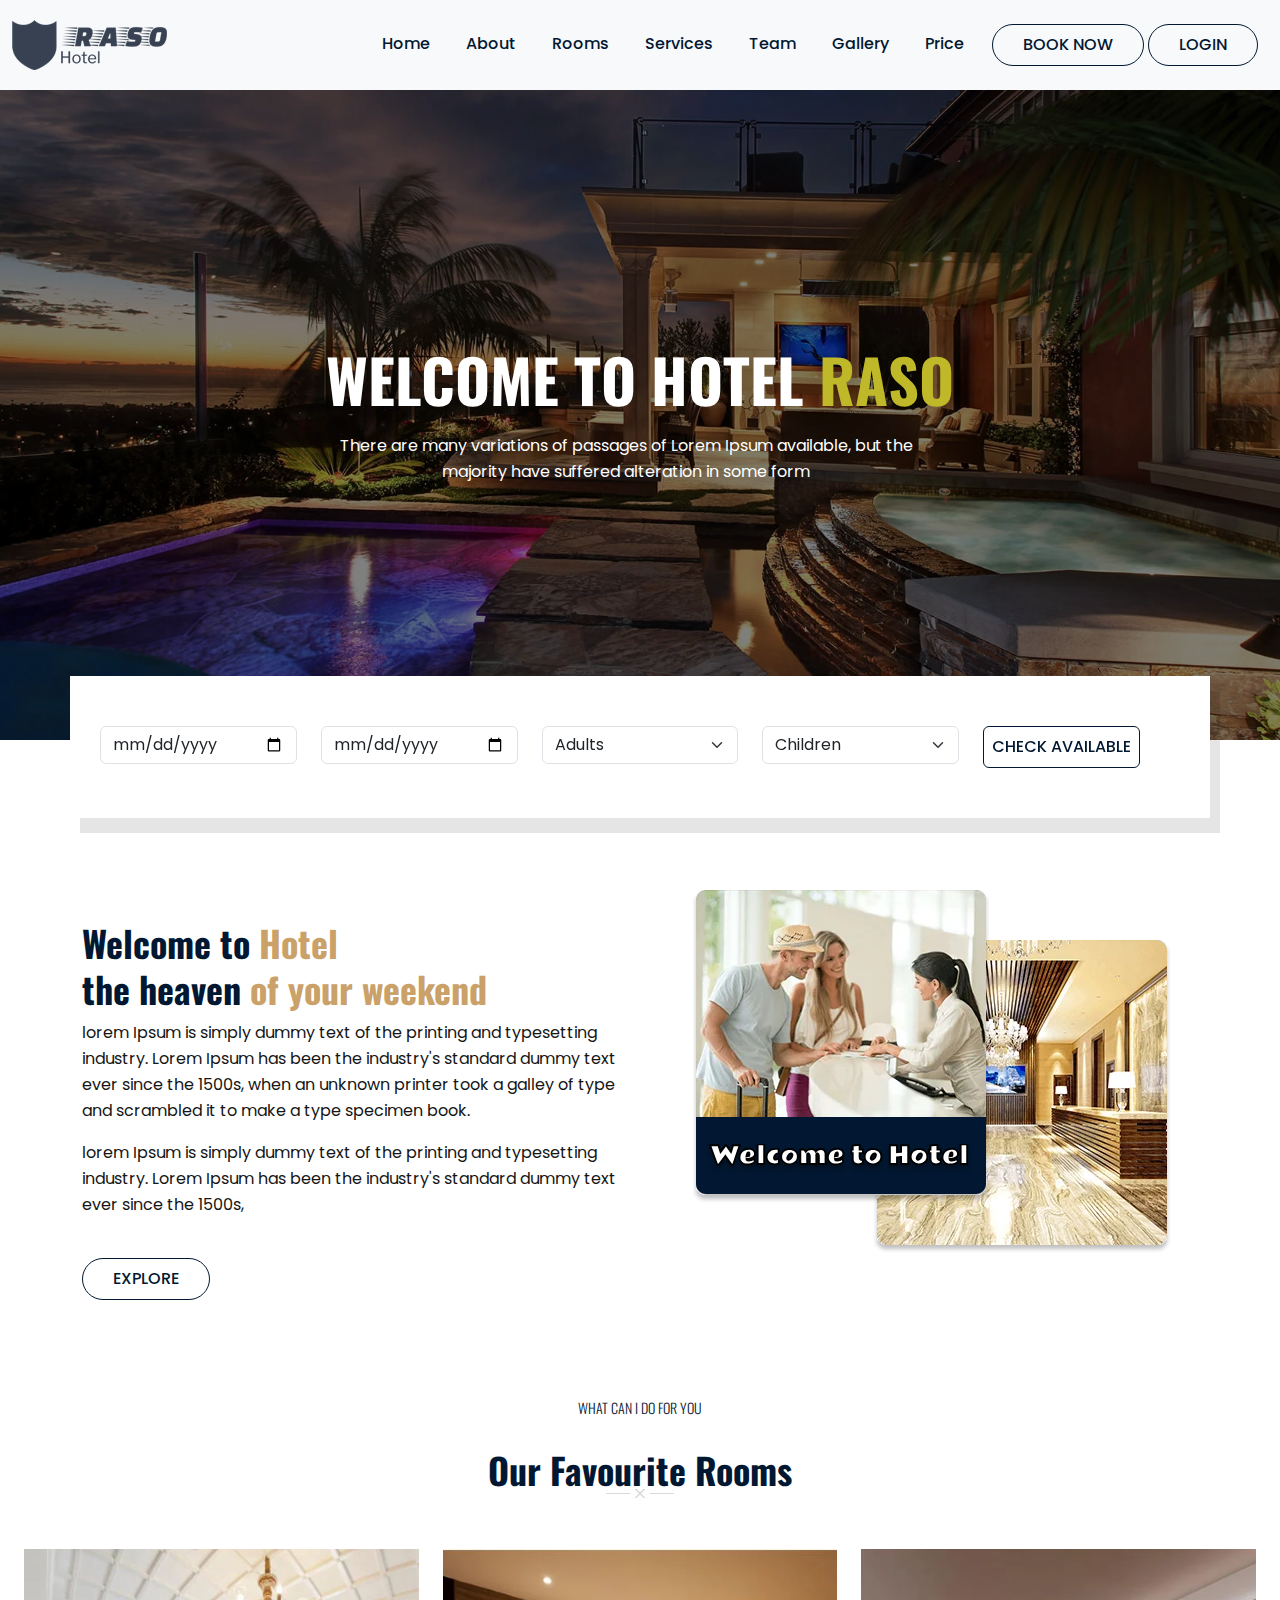
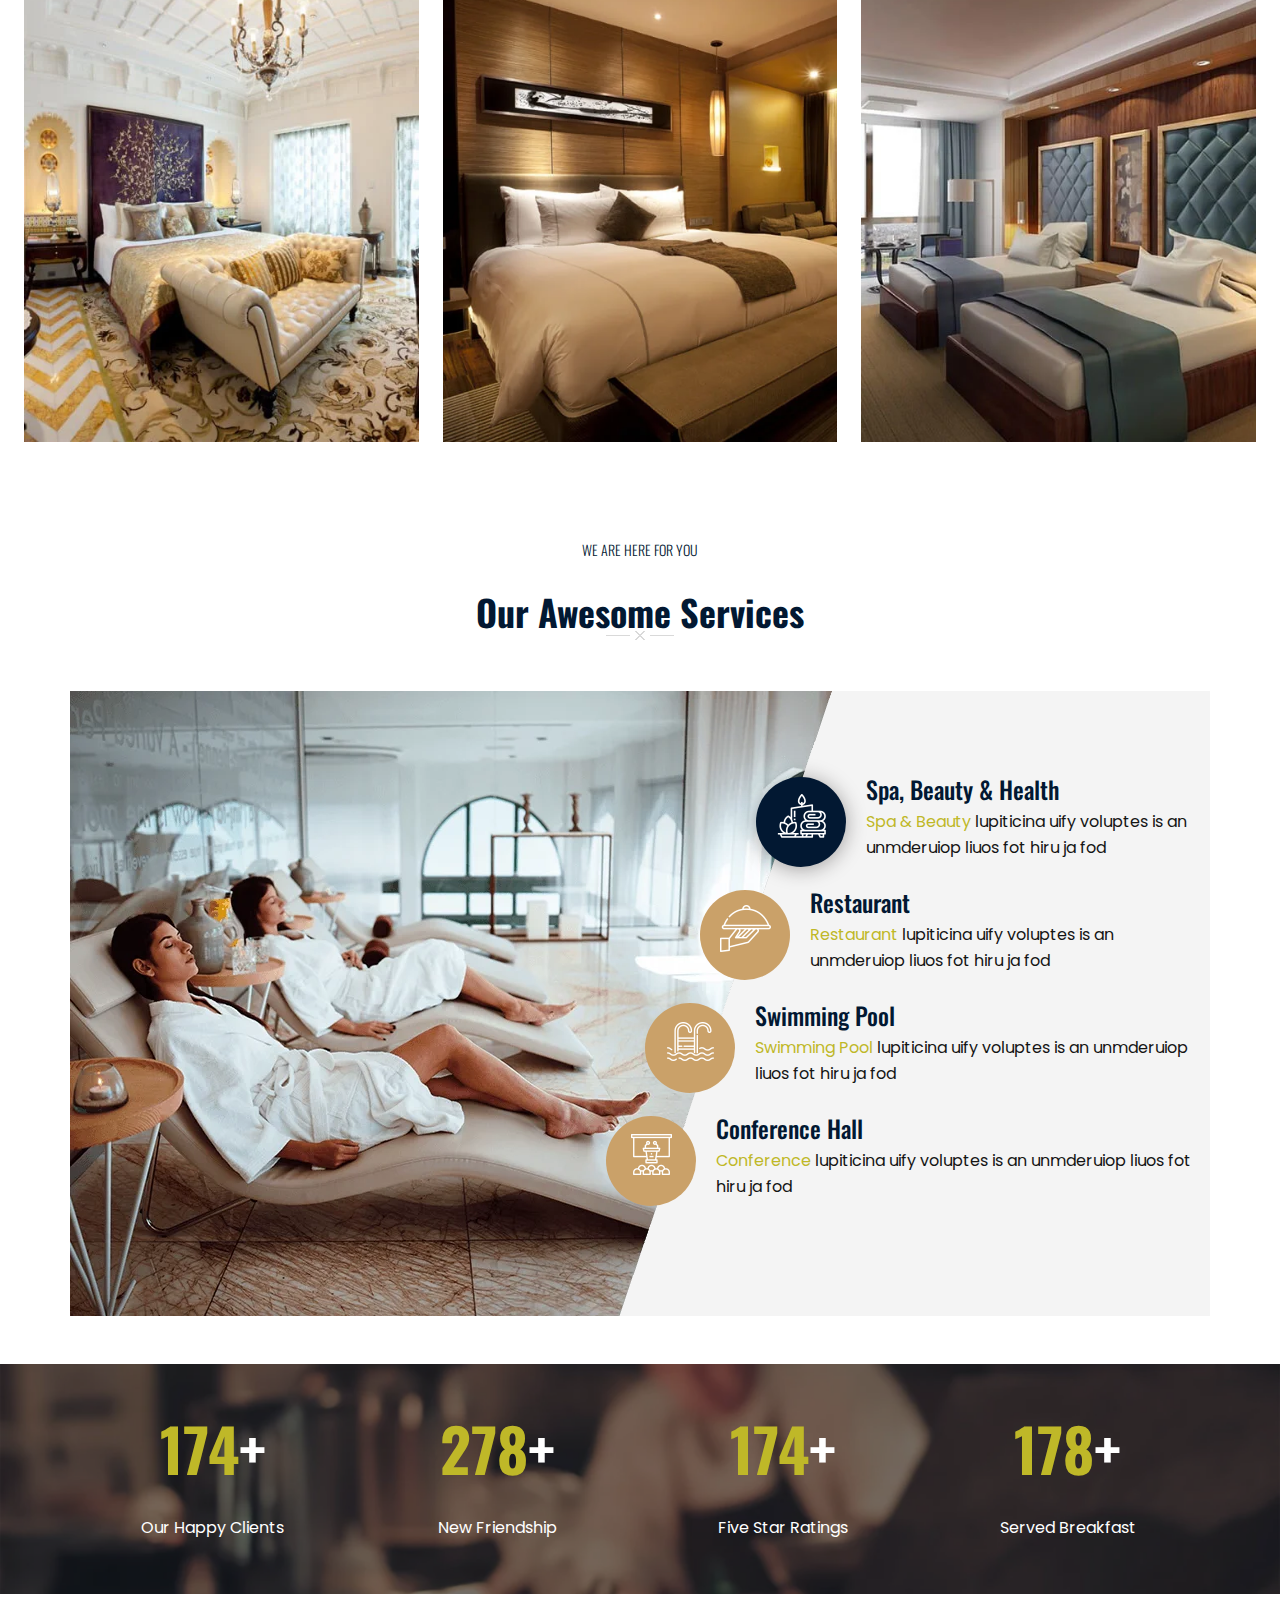
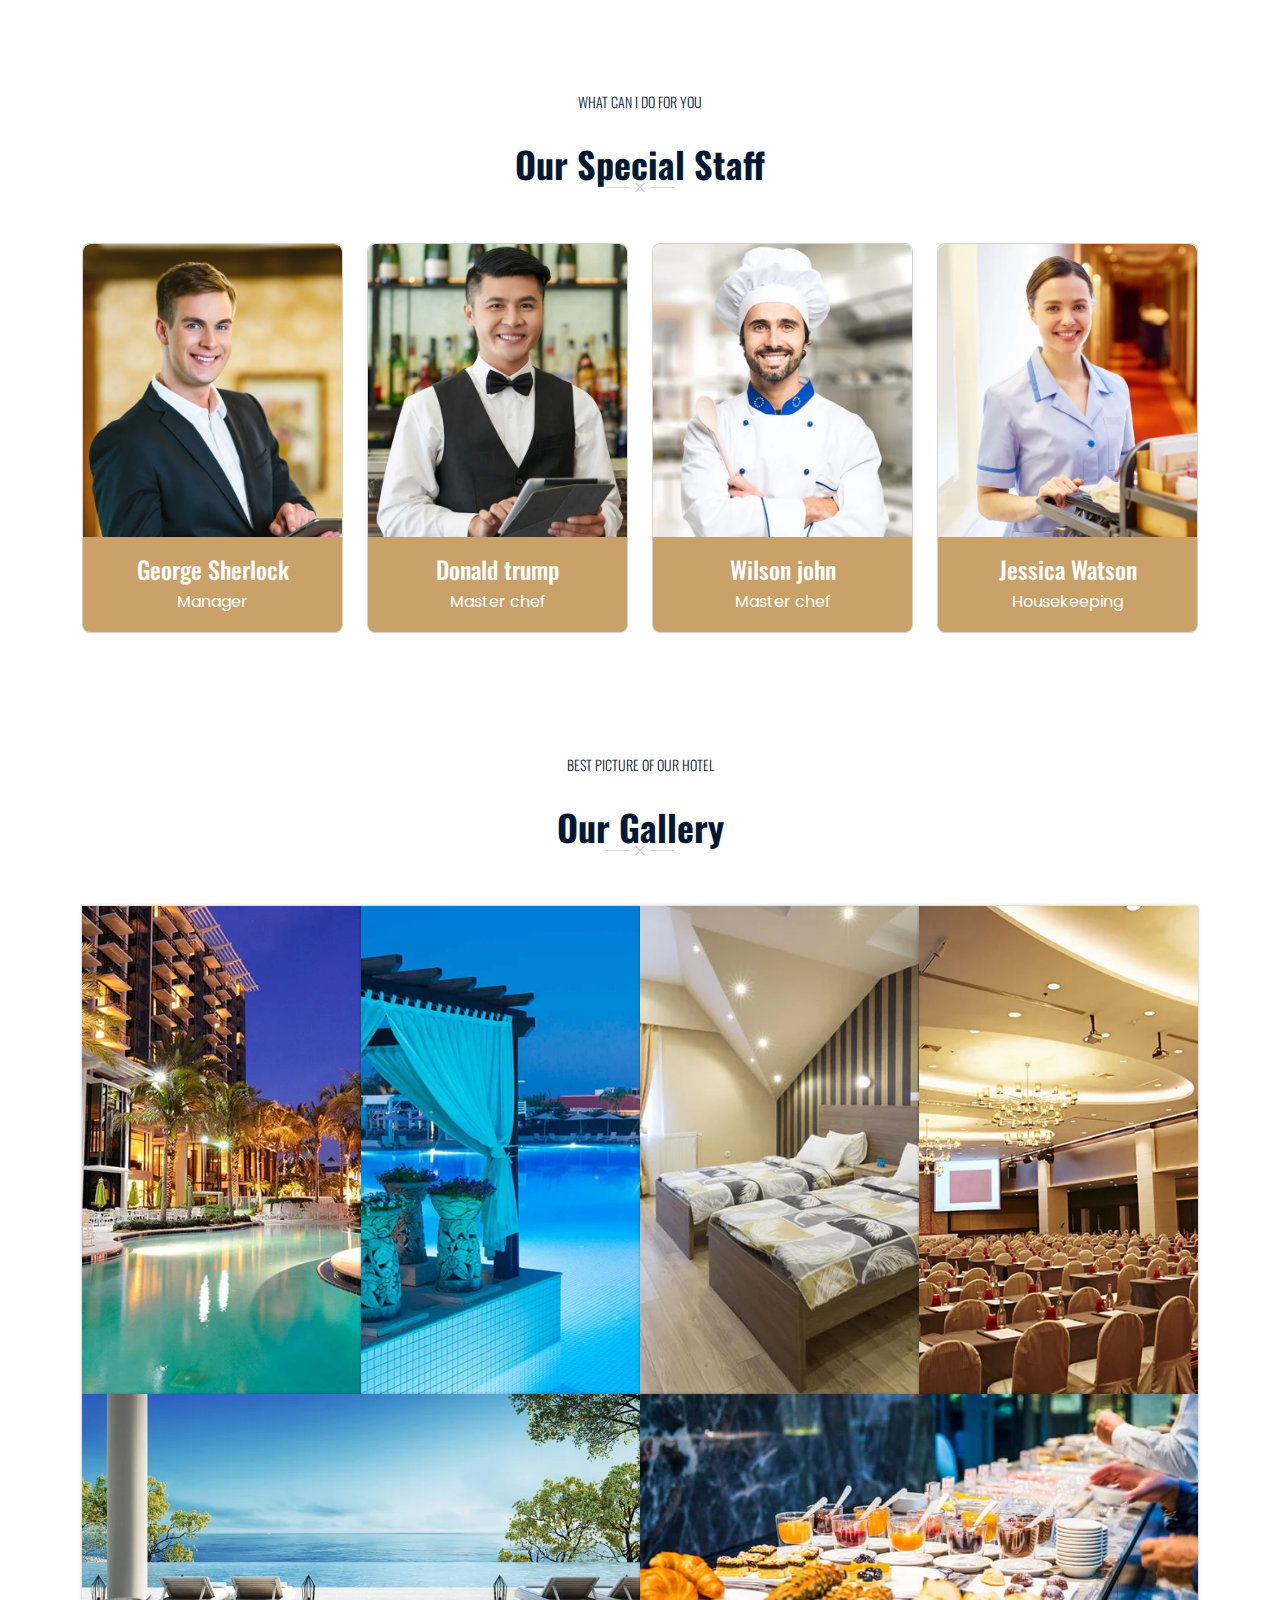
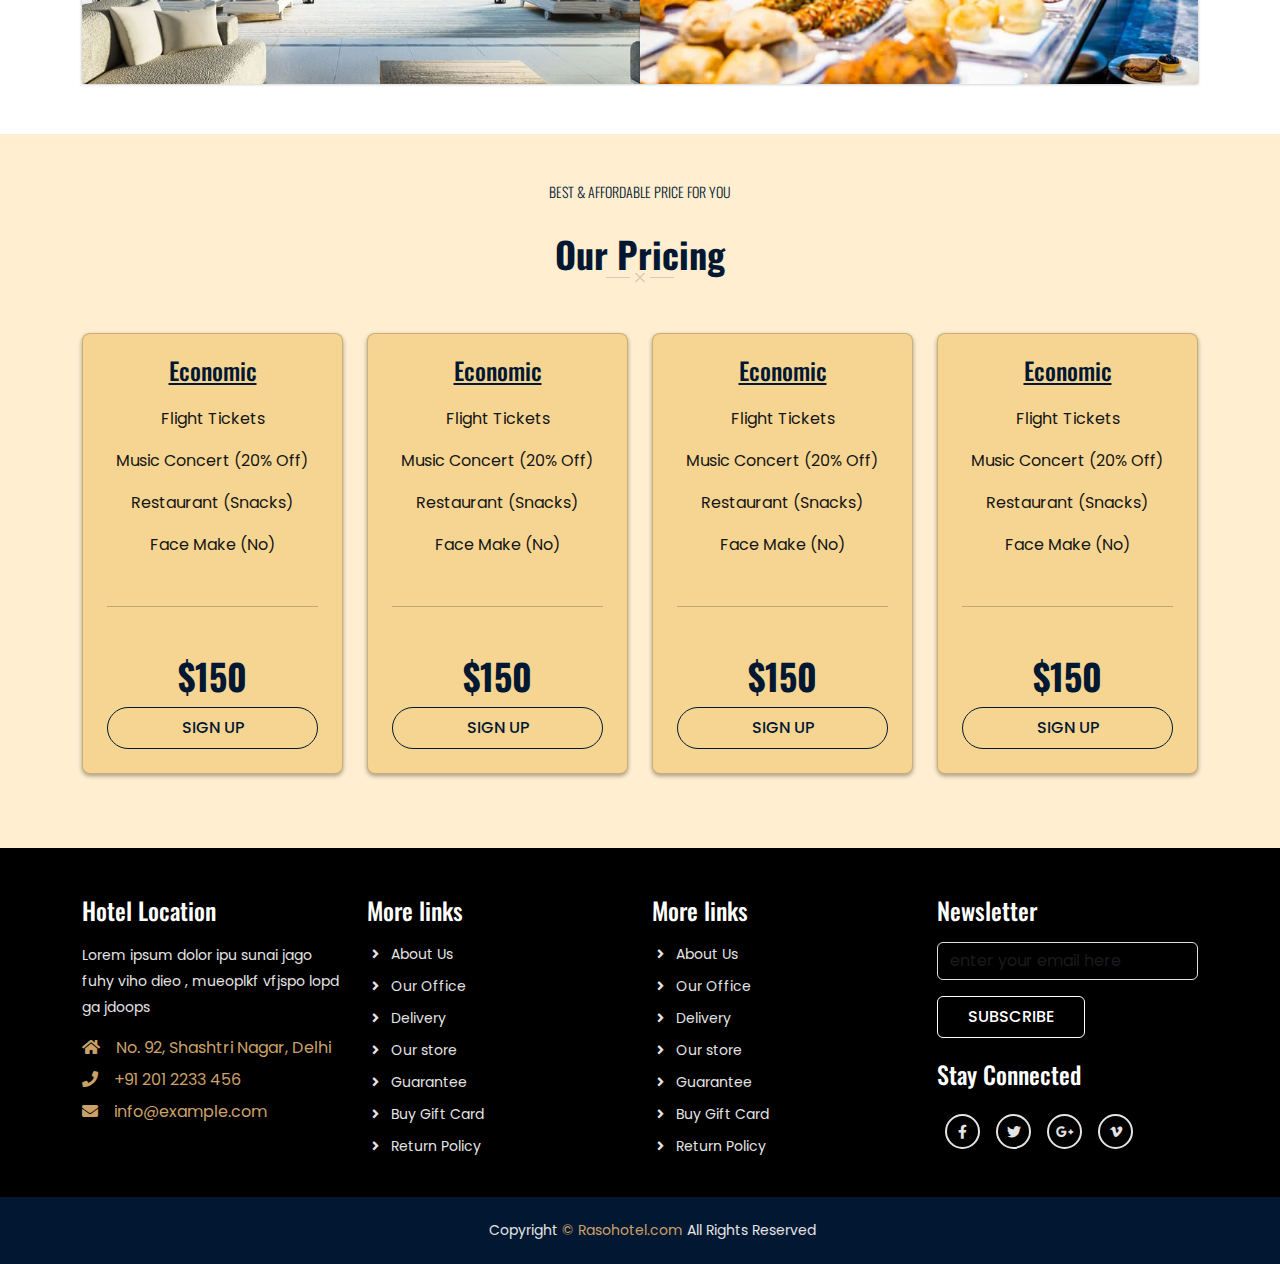
<file: HTML-CSS-Bootstrap-Project/Hotel-website/index.html>
<!DOCTYPE html>
<html lang="en">
<head>
    <meta charset="UTF-8">
    <meta name="viewport" content="width=device-width, initial-scale=1.0">
    <title>Raso Hotel</title>

    <!--FAVICON-->
   
    <link rel="icon" type="image/png" href="images/favicon2.png">
    <!--BootsTrap 5 CDN link-->

    <link rel="stylesheet" href="https://cdnjs.cloudflare.com/ajax/libs/twitter-bootstrap/5.1.0/css/bootstrap.min.css">
    <link rel="stylesheet" href="https://cdnjs.cloudflare.com/ajax/libs/font-awesome/5.15.4/css/all.min.css">
    

    <!--Link swipper CSS-->

    <link rel="stylesheet" href="https://unpkg.com/swiper/swiper-bundle.min.css">


     <!--Custom File's link-->

          <link rel="stylesheet" href="CSS/style.css" >
          <link rel="stylesheet" href="CSS/responsive-style.css">
  
</head>
<body>
      
     <!-- Navbar Section -->
        <header class="header_wrapper ">
            <nav class="navbar navbar-expand-lg bg-body-tertiary">
                <div class="container-fluid">

                    <a class="navbar-brand" href="#">
                      <img src="images/logo1.png" class="img-fluid" alt="logo">
                    </a>
                    <button class="navbar-toggler" type="button" data-bs-toggle="collapse" data-bs-target="#navbarNav" aria-controls="navbarNav" aria-expanded="false" aria-label="Toggle navigation">
                      <!-- <span class="navbar-toggler-icon"></span> -->
                      <i class="fas fa-stream navbar-toggler-icon"></i>
                    </button>

                    <div class="collapse navbar-collapse justify-content-end" id="navbarNav">
                      <ul class="navbar-nav menu-navbar-nav">
                        <li class="nav-item">
                          <a class="nav-link " aria-current="page" href="#home">Home</a>
                        </li>
                        <li class="nav-item">
                          <a class="nav-link" href="#about">About</a>
                        </li>
                        <li class="nav-item">
                          <a class="nav-link" href="#rooms">Rooms</a>
                        </li>
                        <li class="nav-item">
                          <a class="nav-link" href="#services">Services</a>
                        </li>
                        <li class="nav-item">
                          <a class="nav-link" href="#team">Team</a>
                        </li>
                        <li class="nav-item">
                          <a class="nav-link" href="#gallery">Gallery</a>
                        </li>
                        <li class="nav-item">
                          <a class="nav-link" href="#price">Price</a>
                        </li>
                        <li class="nav-item mt-3 mt-lg-0">
                          <a class="main-btn" href="#">Book Now</a>
                          <a href="clones/login.html" class="main-btn">Login</a>
                        </li>
                       
                      </ul>
                    </div>
                </div>
              </nav>
        </header>


    <!-- Navbar Section exit-->

    <!--Banner Section -->
        <section id="home" class="banner_wrapper p-0">
          
          <div class="swiper mySwiper">
            
            <div class="swiper-wrapper">
              
             
              <div class="swiper-slide" style="background-image:url(./images/slider/slider2.webp); ">
                
                  <div class="slide-caption text-center">
                   
                    <div>
                      <h1>Welcome to Hotel <span>RASO</span></h1>
                      <p>There are many variations of passages of Lorem Ipsum available, 
                        but the majority have suffered alteration in some form</p>
                    </div>
                  </div>
              </div>
              <div class="swiper-slide" style="background-image:url(./images/slider/slider1.webp); ">
                <div class="slide-caption text-center">
                  <div>
                    <h1><span>RASO</span> Hotel में आपका स्वागत है</h1>
                    <p>There are many variations of passages of Lorem Ipsum available, 
                      but the majority have suffered alteration in some form</p>
                  </div>
                </div>
            </div>
            <div class="swiper-slide" style="background-image:url(./images/slider/slider3.jpg); ">
              <div class="slide-caption text-center">
                <div>
                  <h1>Welcome to Hotel <span>RASO</span></h1>
                  <p>There are many variations of passages of Lorem Ipsum available, 
                    but the majority have suffered alteration in some form</p>
                </div>
              </div>
          </div>
          <div class="swiper-slide" style="background-image:url(./images/slider/slider4.jpg); ">
            <div class="slide-caption text-center">
              <div>
                <h1>Welcome to Hotel <span>RASO</span></h1>
                <p>There are many variations of passages of Lorem Ipsum available, 
                  but the majority have suffered alteration in some form</p>
              </div>
            </div>
           
        </div>
        <div class="swiper-slide" style="background-image:url(./images/slider/slider5.jpg); ">
          <div class="slide-caption text-center">
            <div>
              <h1>Welcome to Hotel <span>RASO</span></h1>
              <p>There are many variations of passages of Lorem Ipsum available, 
                but the majority have suffered alteration in some form</p>
            </div>
          </div>
         
      </div>
        
              </div>
           
            <div class="swiper-pagination"></div>

          </div>
          <div class="container booking-area">
              <form class="row">
                 <div class="col-lg mb-3 mb-lg-0">
                    <input type="date" class="form-control" placeholder="Date">
                </div>
                <div class="col-lg mb-3 mb-lg-0">
                    <input type="date" class="form-control" placeholder="Date">
                </div>
                <div class="col-lg mb-3 mb-lg-0">
                 <select class="form-select">
                  <option>Adults</option>
                  <option value="1">1</option>
                  <option value="2">2</option>
                  <option value="3">3</option>
                  <option value="4">4</option>
                  <option value="5">5</option>
                  <option value="6">6</option>
                  <option value="7">7</option>
                  <option value="8">8</option>
                 </select>
                </div>
                <div class="col-lg mb-3 mb-lg-0">
                  <select class="form-select">
                   <option>Children</option>
                   <option value="1">1</option>
                   <option value="2">2</option>
                   <option value="3">3</option>
                   <option value="4">4</option>
                   <option value="5">5</option>
                   <option value="6">6</option>
                   <option value="7">7</option>
                   <option value="8">8</option>
                  
                  </select>
                 </div>
                 <div class="col-lg mb-3 mb-lg-0">
                      <button type="submit" class="main-btn rounded-2 px-lg-2">Check Available</button>
                 </div>
              </form>
              
          </div>
        </section>
    <!-- Banner Section exit -->

    <!-- About Section -->
        <section id="about" class="about_wrapper">
          <div class="container">
            <div class="row flex-lg-row flex-column-reverse">
              <div class="col-lg-6 text-center text-lg-start">
                <h3>Welcome to <span>Hotel</span><br class="d-none d-lg-block">
                        the heaven <span> of your weekend </span> </h3>
                    <p>lorem Ipsum is simply dummy text of the printing and typesetting industry. 
                      Lorem Ipsum has been the industry's standard dummy text ever since the 1500s,
                       when an unknown printer took a galley of type and scrambled it to make a type
                        specimen book.  </p>
                    <p>lorem Ipsum is simply dummy text of the printing and typesetting industry. 
                      Lorem Ipsum has been the industry's standard dummy text ever since the 1500s,</p>
                    <a href="#" class="main-btn mt-4">Explore</a>
              </div>
              <div class="col-lg-6 mb-4 mb-lg-0 ps-lg-4 text-center">
                <img src="images/about-img.svg" class="img-fluid" alt="about">
              </div>
            </div>
          </div>
        </section>
   <!-- About Section exit-->

    <!-- Rooms section-->
          <section id="rooms" class="rooms_wrapper">
            <div class="container-fluid">
              <div class="row">
                <div class="col-sm-12 section-title text-center mb-5">
                    <h6>What can I do for you</h6>
                    <h3>Our Favourite Rooms</h3>
                </div>
              </div>
              <div class="row m-0">
                    <div class="col-md-4 mb-4 mb-lg-0">
                      <div class="room-items">
                        <img src="./images/room/room3.webp" class="img-fluid">
                        <div class="room-item-wrap">
                          <div class="room-content">
                            <h5 class="text-white mb-lg-5 text-decoration-underline">Royal suit</h5>
                            <p class="text-white">Discover five of our dresses from our new collection
                                that are designed to be worn and loved immediately</p>
                            <p class="text-white fw-bold mt-lg-4">$220 / per night</p>
                            <a class="main-btn border-white text-white mt-lg-5" href="#">Book now</a>
                          </div>
                        </div>
                      </div>
                    </div> 
                    <div class="col-md-4 mb-4 mb-lg-0">
                      <div class="room-items">
                        <img src="./images/room/room2.webp" class="img-fluid">
                        <div class="room-item-wrap">
                          <div class="room-content">
                            <h5 class="text-white mb-lg-5 text-decoration-underline">Royal suit</h5>
                            <p class="text-white">Discover five of our dresses from our new collection
                                that are designed to be worn and loved immediately</p>
                            <p class="text-white fw-bold mt-lg-4">$220 / per night</p>
                            <a class="main-btn border-white text-white mt-lg-5" href="#">Book now</a>
                          </div>
                        </div>
                      </div>
                    </div> 
                    <div class="col-md-4 mb-4 mb-lg-0">
                      <div class="room-items">
                        <img src="./images/room/room1.webp" class="img-fluid">
                        <div class="room-item-wrap">
                          <div class="room-content">
                            <h5 class="text-white mb-lg-5 text-decoration-underline">Royal suit</h5>
                            <p class="text-white">Discover five of our dresses from our new collection
                                that are designed to be worn and loved immediately</p>
                            <p class="text-white fw-bold mt-lg-4">$220 / per night</p>
                            <a class="main-btn border-white text-white mt-lg-5" href="#">Book now</a>
                          </div>
                        </div>
                      </div>
                    </div> 
                   
              </div>
            </div>
          </section>
    <!-- Rooms section exit -->

    <!-- Service section-->
          <section id="services" class="services_wrapper">
            <div class="container">
              <div class="row">
                 <div class="col-sm-12 section-title text-center mb-5">
                  <h6> We Are Here For You</h6>
                  <h3>Our Awesome Services</h3>
                 </div> 
              </div>
              <div class="row align-items-center service-item-wrap">
                <div class="col-lg-7 p-lg-0">
                  <div class="tab-content" id="myTabContent">
                    <div class="tab-pane fade show active" id="spa" role="">
                        <img src="./images/services/service1.webp">
                    </div>
                    <div class="tab-pane fade" id="restaurant" role="tabpanel">
                      <img src="./images/services/service2.webp">
                    </div>
                    <div class="tab-pane fade" id="swimming" role="tabpanel">
                      <img src="./images/services/service3.webp">
                    </div>
                    <div class="tab-pane fade" id="conference" role="tabpanel">
                      <img src="./images/services/service6.webp">
                    </div>
                  </div>
                </div>
                <div class="col-lg-5 position-relative">
                    <div class="service-menu-area">
                      <ul class="nav">
                        <li>
                          <a data-bs-toggle="tab" href="#spa" class="active">
                            <span class="service-icon">
                              <img src="./images/services/service-icon1.webp" alt="">
                            </span>
                            <h5>Spa, Beauty & Health</h5>
                            <p><span>Spa & Beauty</span> lupiticina uify voluptes is an unmderuiop
                                    liuos fot hiru ja fod</p>
                          </a>
                        </li>
                        <li>
                          <a data-bs-toggle="tab" href="#restaurant">
                            <span class="service-icon">
                              <img src="./images/services/service-icon2.webp" alt="">
                            </span>
                            <h5>Restaurant</h5>
                            <p><span>Restaurant</span> lupiticina uify voluptes is an unmderuiop
                                    liuos fot hiru ja fod</p>
                          </a>
                        </li>
                        <li>
                          <a data-bs-toggle="tab" href="#swimming">
                            <span class="service-icon">
                              <img src="./images/services/service-icon3.webp" alt="">
                            </span>
                            <h5>Swimming Pool</h5>
                            <p><span>Swimming Pool</span> lupiticina uify voluptes is an unmderuiop
                                    liuos fot hiru ja fod</p>
                          </a>
                        </li>
                        <li>
                          <a data-bs-toggle="tab" href="#conference">
                            <span class="service-icon">
                              <img src="./images/services/service-icon4.webp" alt="">
                            </span>
                            <h5>Conference Hall</h5>
                            <p><span>Conference </span> lupiticina uify voluptes is an unmderuiop
                                    liuos fot hiru ja fod</p>
                          </a>
                        </li>
                      </ul>
                    </div>
                </div>
              </div>
            </div>
            
        <div class="counter mt-5">
          <div class="container">
            <div class="row text-center">
             <div class="col-md-3 mb-lg-0 mb-md-0 mb-5">
                <h1>
                  <span id="count1"></span>+
                </h1>
                <p>Our Happy Clients</p>
              </div>
              <div class="col-md-3 mb-lg-0 mb-md-0 mb-5">
                <h1>
                  <span id="count2"></span>+
                </h1>
                <p>New Friendship</p>
              </div>
              <div class="col-md-3 mb-lg-0 mb-md-0 mb-5">
                <h1>
                  <span id="count3"></span>+
                </h1>
                <p>Five Star Ratings</p>
              </div>
              <div class="col-md-3 mb-lg-0 mb-md-0 mb-5">
                <h1>
                  <span id="count4"></span>+
                </h1>
                <p>Served Breakfast</p>
              </div>
            </div>
          </div>
        </div>
      </section>
     <!-- Service section exit -->
   

    <!-- Team section -->
          <section id="team" class="team_wrapper">
            <div class="container">
              <div class="row">
                <div class="col-sm-12 section-title text-center mb-5">
                  <h6>What Can I Do For You</h6>
                  <h3>Our Special Staff</h3>
                </div>
              </div>
              <div class="row">
                <div class="col-lg-3 col-md-6 mb-4">
                  <div class="card p-0 rounded-3">
                    <img src="images/team/team1.webp" class="img-fluid rounded-3">
                    <div class="team-info">
                      <h5>George Sherlock</h5>
                      <p>Manager</p>
                      <ul class="social-network">
                            <li><a href="#"><i class="fab fa-facebook"></i></a> </li>
                            <li><a href="#"><i class="fab fa-twitter"></i></a> </li>
                            <li><a href="#"><i class="fab fa-google-plus-g"></i></a> </li>
                            <li><a href="#"><i class="fab fa-vimeo-v"></i></a> </li>
                      </ul>
                    </div>
                  </div>
                </div>
                <div class="col-lg-3 col-md-6 mb-4">
                  <div class="card p-0 rounded-3">
                    <img src="images/team/team2.webp" class="img-fluid rounded-3">
                    <div class="team-info">
                      <h5>Donald trump</h5>
                      <p>Master chef</p>
                      <ul class="social-network">
                            <li><a href="#"><i class="fab fa-facebook"></i></a> </li>
                            <li><a href="#"><i class="fab fa-twitter"></i></a> </li>
                            <li><a href="#"><i class="fab fa-google-plus-g"></i></a> </li>
                            <li><a href="#"><i class="fab fa-vimeo-v"></i></a> </li>
                      </ul>
                    </div>
                  </div>
                </div>
                <div class="col-lg-3 col-md-6 mb-4">
                  <div class="card p-0 rounded-3">
                    <img src="images/team/team3.webp" class="img-fluid rounded-3">
                    <div class="team-info">
                      <h5>Wilson john</h5>
                      <p>Master chef</p>
                      <ul class="social-network">
                            <li><a href="#"><i class="fab fa-facebook"></i></a> </li>
                            <li><a href="#"><i class="fab fa-twitter"></i></a> </li>
                            <li><a href="#"><i class="fab fa-google-plus-g"></i></a> </li>
                            <li><a href="#"><i class="fab fa-vimeo-v"></i></a> </li>
                      </ul>
                    </div>
                  </div>
                </div>
                <div class="col-lg-3 col-md-6 mb-4">
                  <div class="card p-0 rounded-3">
                    <img src="images/team/team4.webp" class="img-fluid rounded-3">
                    <div class="team-info">
                      <h5>Jessica Watson</h5>
                      <p>Housekeeping</p>
                      <ul class="social-network">
                            <li><a href="#"><i class="fab fa-facebook"></i></a> </li>
                            <li><a href="#"><i class="fab fa-twitter"></i></a> </li>
                            <li><a href="#"><i class="fab fa-google-plus-g"></i></a> </li>
                            <li><a href="#"><i class="fab fa-vimeo-v"></i></a> </li>
                      </ul>
                    </div>
                  </div>
                </div>
              </div>
            </div>
          </section>
    <!-- Team section exit -->

    <!-- Gallery section-->
          <section id="gallery" class=".gallery_wrapper">
            <div class="container">
              <div class="row">
                <div class="col-sm-12 section-title text-center mb-5">
                  <h6>Best Picture Of Our Hotel</h6>
                  <h3>Our Gallery</h3>
                </div>
              </div>
              <div class="row g-0">
                <div class="col-lg-3 col-md-6 gallery-item">  
                  <img src="./images/gallery/1.webp" class="img-fluid w-100">
                  <div class="gallery-item-content"></div>
                </div>
                <div class="col-lg-3 col-md-6 gallery-item">  
                  <img src="./images/gallery/2.webp" class="img-fluid w-100">
                  <div class="gallery-item-content"></div>
                </div>
                <div class="col-lg-3 col-md-6 gallery-item">  
                  <img src="./images/gallery/3.webp" class="img-fluid w-100">
                  <div class="gallery-item-content"></div>
                </div>
                <div class="col-lg-3 col-md-6 gallery-item">  
                  <img src="./images/gallery/4.webp" class="img-fluid w-100">
                  <div class="gallery-item-content"></div>
                </div>
                <div class="col-md-6 gallery-item">  
                  <img src="./images/gallery/5.webp" class="img-fluid w-100">
                  <div class="gallery-item-content"></div>
                </div>
                <div class="col-md-6 gallery-item">  
                  <img src="./images/gallery/6.webp" class="img-fluid w-100">
                  <div class="gallery-item-content"></div>
                </div>
              </div>
            </div>
          </section>
    <!-- Gallery section exit -->

    <!-- Pricing section -->
    <section id="price" class="price_wrapper">
      <div class="container">
        <div class="row">
          <div class="col-sm-12 section-title text-center mb-5">
            <h6>Best & Affordable price for you</h6>
            <h3>Our Pricing</h3>
          </div>
        </div>
        <div class="row">
              <div class="col-lg-3 col-md-6 mb-4">
                  <div class="card p-4 text-center rounded-3">
                    <h5 class="text-decoration-underline mb-4">Economic</h5>
                    <ul class="list-unstyled">
                      <li>
                        <p>Flight Tickets</p>
                      </li>
                      <li>
                        <p>Music Concert (20% Off) </p>
                      </li>
                      <li>
                        <p>Restaurant (Snacks) </p>
                      </li>
                      <li>
                        <p>Face Make (No)</p>
                      </li>
                    </ul>
                    <hr />
                    <h3>$150 <sub class="fs-6 fw-normal"></sub> </h3>
                    <a href="#" class="main-btn">Sign Up </a>
                  </div>
              </div>
              <div class="col-lg-3 col-md-6 mb-4">
                <div class="card p-4 text-center rounded-3">
                  <h5 class="text-decoration-underline mb-4">Economic</h5>
                  <ul class="list-unstyled">
                    <li>
                      <p>Flight Tickets</p>
                    </li>
                    <li>
                      <p>Music Concert (20% Off) </p>
                    </li>
                    <li>
                      <p>Restaurant (Snacks) </p>
                    </li>
                    <li>
                      <p>Face Make (No)</p>
                    </li>
                  </ul>
                  <hr />
                  <h3>$150 <sub class="fs-6 fw-normal"></sub> </h3>
                  <a href="#" class="main-btn">Sign Up </a>
                </div>
            </div>
            <div class="col-lg-3 col-md-6 mb-4">
              <div class="card p-4 text-center rounded-3">
                <h5 class="text-decoration-underline mb-4">Economic</h5>
                <ul class="list-unstyled">
                  <li>
                    <p>Flight Tickets</p>
                  </li>
                  <li>
                    <p>Music Concert (20% Off) </p>
                  </li>
                  <li>
                    <p>Restaurant (Snacks) </p>
                  </li>
                  <li>
                    <p>Face Make (No)</p>
                  </li>
                </ul>
                <hr />
                <h3>$150 <sub class="fs-6 fw-normal"></sub> </h3>
                <a href="#" class="main-btn">Sign Up </a>
              </div>
          </div>
          <div class="col-lg-3 col-md-6 mb-4">
            <div class="card p-4 text-center rounded-3">
              <h5 class="text-decoration-underline mb-4">Economic</h5>
              <ul class="list-unstyled">
                <li>
                  <p>Flight Tickets</p>
                </li>
                <li>
                  <p>Music Concert (20% Off) </p>
                </li>
                <li>
                  <p>Restaurant (Snacks) </p>
                </li>
                <li>
                  <p>Face Make (No)</p>
                </li>
              </ul>
              <hr />
              <h3>$150 <sub class="fs-6 fw-normal"></sub> </h3>
              <a href="#" class="main-btn">Sign Up </a>
            </div>
        </div>
        </div>
      </div>
    </section>

    <!-- Pricing section exit -->

    <!-- Footer section -->
        <section id="contact" class="footer_wrapper mt-3 mt-md-0 pb-0">
          <div class="container pb-3">
              <div class="row">
                <div class="col-lg-3 col-md-6">
                  <h5>Hotel Location </h5>
                  <p class="ps-0">Lorem ipsum dolor ipu sunai jago fuhy viho dieo , mueoplkf vfjspo
                      lopd ga jdoops 
                  </p>
                  <div class="contact-info">
                    <ul class="list-unstyled">
                      <li><a href="#"><i class="fa fa-home me-3"></i>No. 92, Shashtri Nagar, Delhi  </a></li>
                      <li><a href="#"><i class="fa fa-phone me-3"></i>+91 201 2233 456  </a></li>
                      <li><a href="#"><i class="fa fa-envelope me-3"></i>info@example.com</a></li>
                    </ul>
                  </div>
                </div>
                <div class="col-lg-3 col-md-6">
                  <h5>More links </h5>
                  <ul class="link-widget p-0">
                    <li><a href="#">About Us</a></li>
                    <li><a href="#">Our Office</a></li>
                    <li><a href="#">Delivery</a></li>
                    <li><a href="#">Our store</a></li>
                    <li><a href="#">Guarantee</a></li>
                    <li><a href="#">Buy Gift Card</a></li>
                    <li><a href="#">Return Policy</a></li>
                   
                  </ul>
                </div>
                <div class="col-lg-3 col-md-6">
                  <h5>More links </h5>
                  <ul class="link-widget p-0">
                    <li><a href="#">About Us</a></li>
                    <li><a href="#">Our Office</a></li>
                    <li><a href="#">Delivery</a></li>
                    <li><a href="#">Our store</a></li>
                    <li><a href="#">Guarantee</a></li>
                    <li><a href="#">Buy Gift Card</a></li>
                    <li><a href="#">Return Policy</a></li>
                  </ul>
                </div>
                <div class="col-lg-3 col-md-6">
                  <h5>Newsletter</h5>
                  <div class="form-group mb-4">
                      <input type="email" class="form-control bg-transparent" placeholder="enter your email here" />
                 <a href="./Clones/login.html"><button type="submit" class="main-btn rounded-2 mt-3 border-white text-white">Subscribe</button></a>
                  </div>
                  <h5>Stay Connected</h5>
                  <ul class="social-network d-flex align-items-center p-0">
                    <li><a href="#"><i class="fab fa-facebook-f"></i></a></li>
                    <li><a href="#"><i class="fab fa-twitter"></i></a></li>
                    <li><a href="#"><i class="fab fa-google-plus-g"></i></a></li>
                    <li><a href="#"><i class="fab fa-vimeo-v"></i></a></li>
                  </ul>
                </div>
              </div>
          </div>
          <div class="container-fluid copyright-section">
            <p>Copyright <a href="#"> © Rasohotel.com </a>All Rights Reserved </p>
          </div>
        </section>
    <!-- Footer section exit -->

    <!-- Bootstrap 5 JS CDN links -->
       
        <script src="https://cdnjs.cloudflare.com/ajax/libs/popper.js/2.9.2/umd/popper.min.js"></script>
        <script src="https://cdnjs.cloudflare.com/ajax/libs/twitter-bootstrap/5.1.0/js/bootstrap.min.js"></script>
    
    <!-- Swiper JS -->
        <script src="https://unpkg.com/swiper/swiper-bundle.min.js"></script>
    <!-- Custom Js link -->

    <script src="Js/main.js"></script>




    
</body>
</html>
</file>
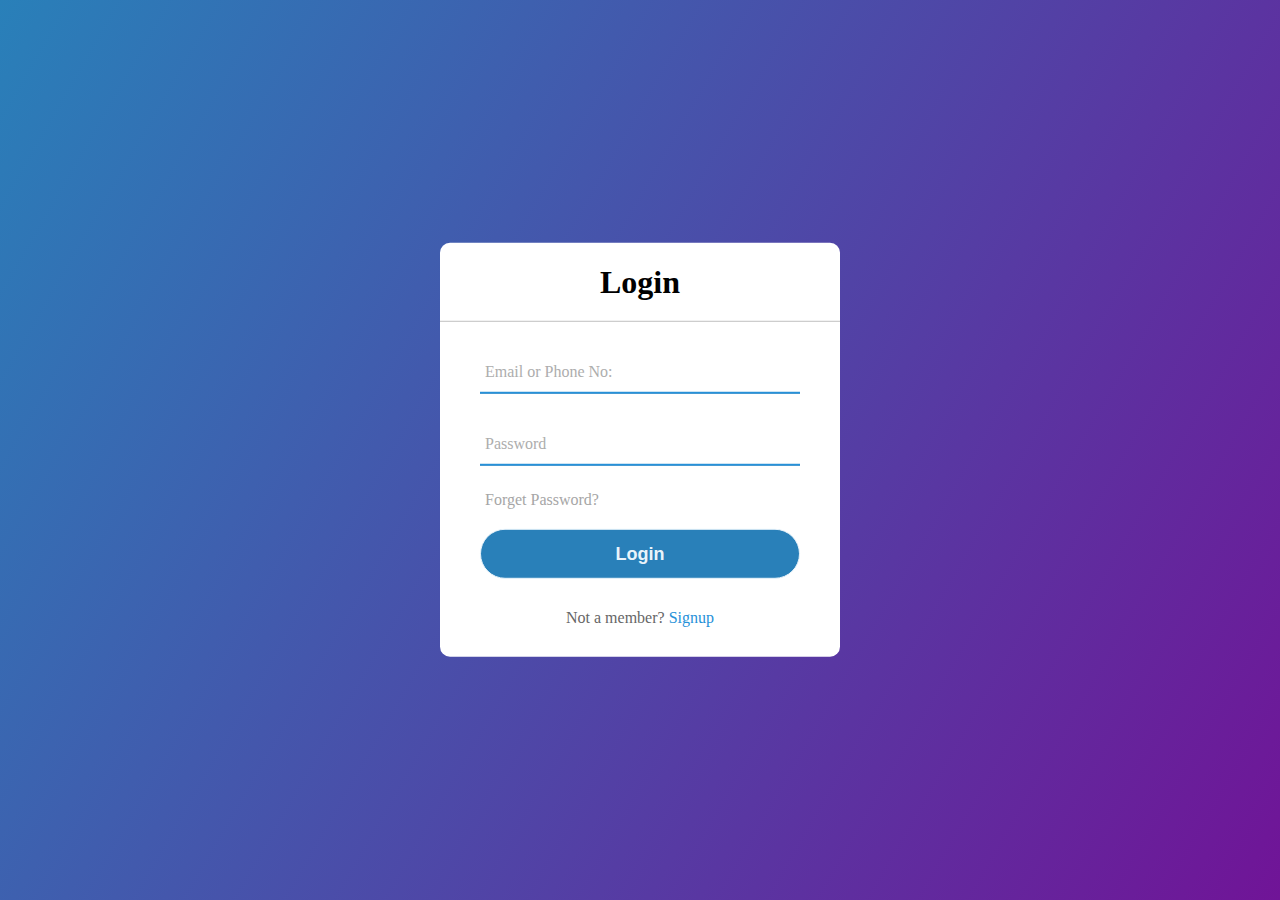
<file: HTML-CSS-Bootstrap-Project/Hotel-website/Clones/login.html>
<!DOCTYPE html>
<html lang="en" dir="ltr">
    <head>
        <meta charset="utf-8">
        <title> Animated login page</title>
        <link rel=" stylesheet" href="login.css">
    </head>

    <body>
        <div class="center">
            <h1> Login</h1>
            <form method="post">
                <div class="txt_field"> 
                    <input type="text" required>
                    <span></span>
                    <label>Email or Phone No:</label>
                </div>
                <div class="txt_field">
                    <input type="password" required>
                    <span></span>
                    <label>Password</label>
                </div>
                <div class="pass">Forget Password?</div>
                <div>
                <input type="submit" value= "Login">
                
            </div>
                <div class="signup_link">
                    Not a member? <a href="registra.html"> Signup</a>
                    
                </div>
                
            </form>


        </div>
    </body>
</html>
</file>
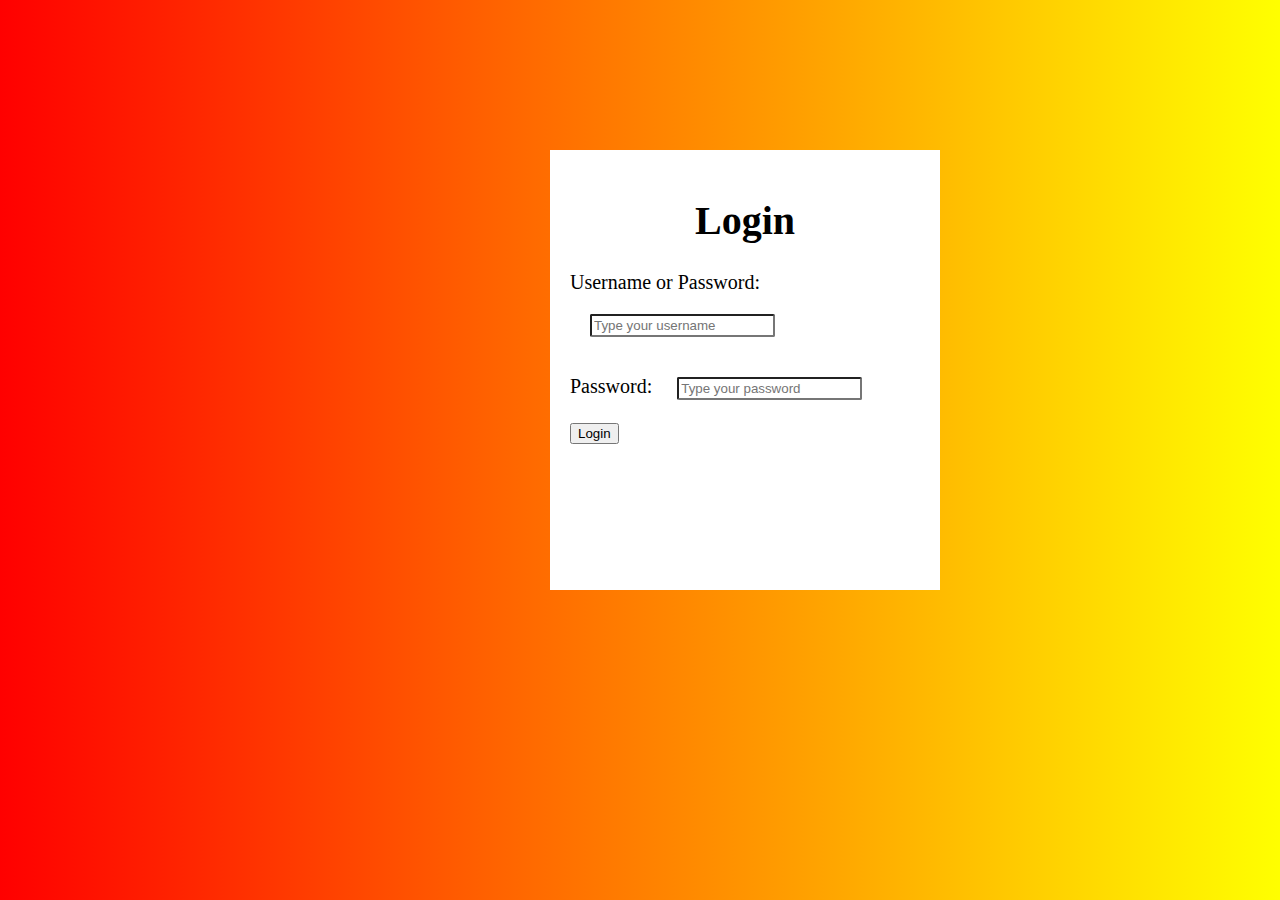
<file: HTML-CSS-Bootstrap-Project/Hotel-website/Clones/login1.html>
<!DOCTYPE html>
<html>
    <head>
        <title>Login page </title>


        <link rel="stylesheet" type="text/css" href="login1.css">


    </head>
    <body>
        

        <form class="box">
            <h1 class="h1">Login</h1>

            Username or Password:
            <input type="text" class="user" placeholder="Type your username"><br>

            Password:
            <input type="password" class="user" placeholder="Type your password">
            <br>

            <input type="submit" value="Login" class="login">

        </form>



    </body>

</html>
</file>
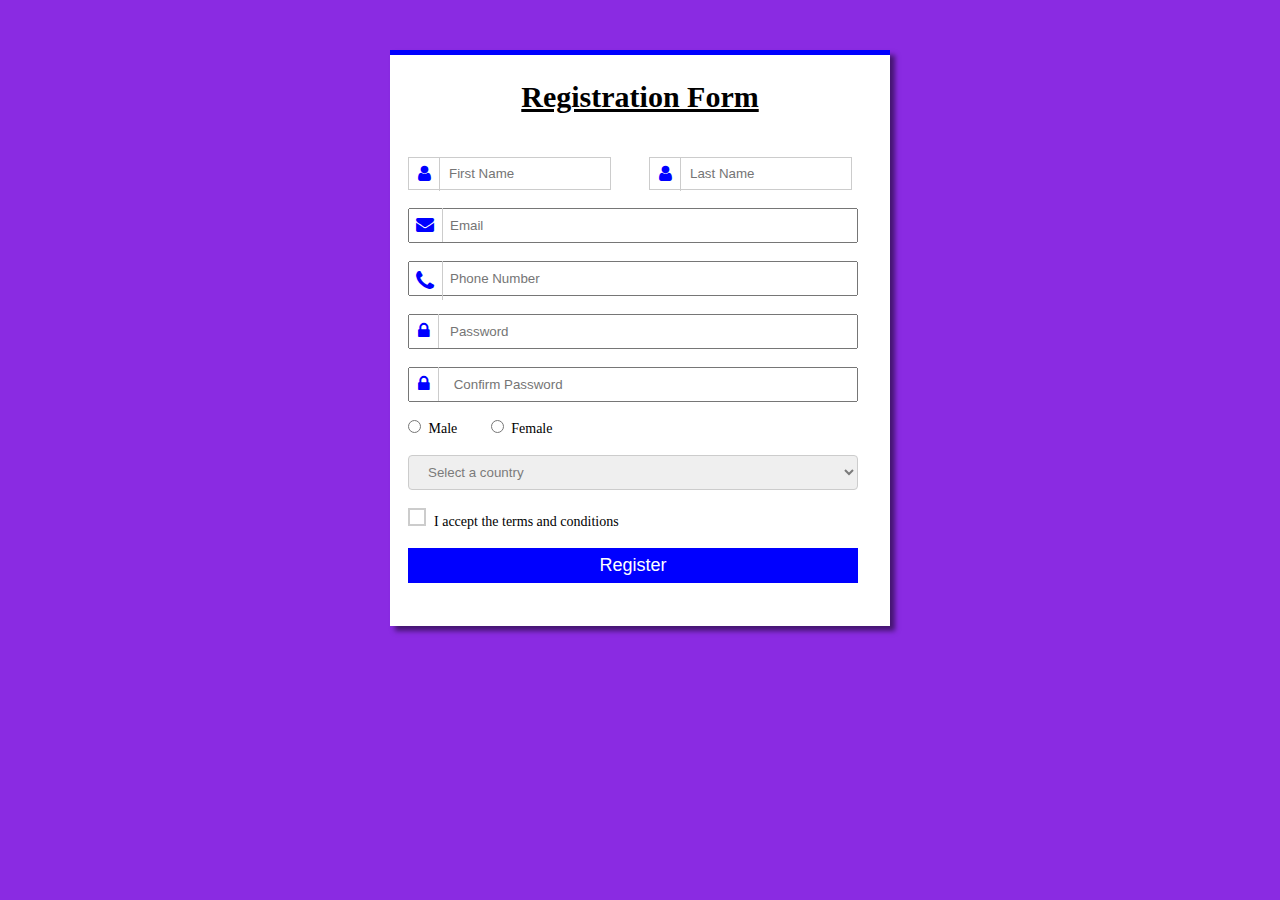
<file: HTML-CSS-Bootstrap-Project/Hotel-website/Clones/registra.html>
<html>
    <head>
        <meta name="viewport" content="width=device-width, initail-scale=1">
        <title>
            Responsive registration form </title>
        
            <link rel="stylesheet" type="text/css" href="registra.css">
            <link rel="stylesheet" href="https://cdnjs.cloudflare.com/ajax/libs/font-awesome/4.7.0/css/font-awesome.min.css">
        
    </head>
<body>
    
    <div class="container">
        <h2>Registration Form </h2>
        <div class="form-container">
            <form>
                <div class="input-name">
                    <i class="fa fa-user he" > </i>
                    <input type="text" placeholder="First Name" class="name" required>

                    <span>
                        <i class="fa fa-user he" > </i>
                        <input type="text" placeholder="Last Name" class="name">
                    </span>
                </div>
                
                <div>
                    <div class="input-name">
                        <i class="fa fa-envelope email"></i>
                        <input type="text" placeholder="Email" class="namemail">
                    </div>
                </div>
                <div>
                    <div class="input-name">
                        <i class="fa fa-phone phone" style="font-size:23px; padding: 8px;"></i>
                        <input type="text" placeholder="Phone Number" class="namemail">
                    </div>
                </div>
                <div>
                    <div class="input-name">
                        <i class="fa fa-lock lock"></i>
                        <input type="password" placeholder="Password" class="namemail">
                    </div>
                </div>
                <div>
                    <div class="input-name">
                        <i class="fa fa-lock lock"></i>
                        <input type="password" placeholder=" Confirm Password" class="namemail">
                    </div>
                </div>
                <div class="input-name">

                    <input type="radio" class="radio-button" name="r1">
                    <label style="margin-right: 30px;">Male</label>

                    <input type="radio" class="radio-button" name="r1">
                    <label>Female</label>
                </div>
                <div class="input-name">
                    <select class="country" >
                        <option> Select a country</option>
                        <option> India</option>
                        <option> Nepal</option>
                        <option> Bhutan</option>
                        <option> Russia</option>
                        <option> USA</option>
                        <option> Japan</option>
                        <option> Australia</option>
                        <option> France</option>
                        <option> Germany</option>

                    </select>
                    <div class="arrow"></div>
                </div>

                <div class="input-name">
                    <input type="checkbox"  id="cb" class="check-box">
                    <label for="cb" class="check">I accept the terms and conditions </label>
                </div>
                <div class="input-name">
                    <input type="submit" class="button" value="Register" >

                </div>
               
                
            </form>
        </div>

    </div>
</body>

</html>
</file>
<file: HTML-CSS-Bootstrap-Project/Hotel-website/CSS/style.css>
/* ------------------
1. General
2. Navbar
3. Slider
4. About
5. Rooms
6. Services
6. Team
7. Gallery
8. Price
9. Blog
10. Footer
-------------------- */
/* 
1. General */
@import url('https://fonts.googleapis.com/css2?family=Oswald:wght@200;300;400;500;600;700&display=swap');
@import url('https://fonts.googleapis.com/css2?family=Poppins:wght@100;200;300;400;500;600;700;800;900&display=swap');

* {
    box-sizing: border-box;
    margin: 0;
    padding: 0;
}

:root {
    /* Background Color */
    --primary-color: #021832;
    --secondary-color: #caa169;
    --bg-color: #f4f4f4;
    --bg-white: #fff;
    --bg-black: #000;

    /* Text Style */
    --primary-font: 'Poppins', sans-serif;
    --secondary-font: 'Oswald', sans-serif;
    --primary-text: #021832;
    --secondary-text: #caa169;
    --text-white: #fff;
    --text-black: #151515;
    --text-gray: #e4e4e4;
}

body {
    font-family: var(--primary-font);
    background-color: var(--bg-white);
}

a {
    text-decoration: none;
}

::-webkit-scrollbar {
    width: .375rem;
}

::-webkit-scrollbar-track {
    background: var(--secondary-color);
}

::-webkit-scrollbar-thumb {
    background: var(--primary-color);
} 

section{
    padding: 3.125rem 0;
}
.main-btn{
    font-size: 1rem;
    font-weight: 500;
    color: var(--primary-color);
    text-transform: uppercase;
    background-color: transparent;
    border: 0.0625rem solid var(--primary-color);
    padding: .375rem 1.875rem;
    border-radius: 3.125rem;
    line-height: 1.75rem;
    display: inline-block;
    transition: all 0.3s ease-out 0s;
}
.main-btn:hover{
    background-color: var(--secondary-color);
    border-color: var(--secondary-color);
    color: var(--text-white);
}
h1{
    font-size: 3.75rem;
    line-height: 4.25rem;
    font-weight: 700;
    color: var(--text-white);
    margin-bottom: 1.25rem;
    text-transform: uppercase;
    font-family: var(--secondary-font);
}
span{
   text-shadow: #caa169;
   color: #BFB828;
}

h3{
    margin-top: 1.875rem;
    line-height: 2.875rem;
    font-weight: 700;
    font-size: 2.25rem;
    color: var(--primary-text);
    font-family: var(--secondary-font);

}
h3 span{
    color: var(--secondary-color);
}
h5{
    font-size: 1.5rem;
    line-height: 1;
    color: var(--primary-text);
    font-weight: 500;
    font-family: var(--secondary-font);
}
h6{
    font-size: .875rem;
    color: var(--primary-text);
    margin-bottom: .9375rem;
    text-transform: uppercase;
    font-weight: 300;
    font-family: var(--secondary-font);
}
p{
    font-size: 1rem;
    color: var(--text-black);
    line-height: 1.625rem;

}
.section-title:after{
    content: '';
    background-image: url('../images/title-icon.webp');
    background-position: center center;
    background-repeat: no-repeat;
    display: block;
    margin-top: -0.9375rem;
    height: .9375rem;
}

/* 2. Navbar */
.header_wrapper .navbar{
    padding: .9375rem 0;
    background-color: var(--bg-white);
    -webkit-box-shadow: 0 .5rem .375rem -0.375rem rgb(0 0 0 / 40%);
    box-shadow: 0.5rem .375rem -.375rem rgb(0 0 0 / 40%);
    -webkit-transition: background 0s ease-in-out 0s, margin-top 0s ease-in-out 0s, opacity 0s ease-in-out 0s;
    transition: background 0s ease-in-out 0s, margin-top 0s ease-in-out 0s, opacity 0s ease-in-out 0s;
}
.header_wrapper .navbar-toggler{
    border: 0;
    color: var(--primary-text);
    line-height: 2;
}
.header_wrapper .navbar-toggle:focus{
    box-shadow: none;
}
.header_wrapper .nav-item{
    margin: 0 .625rem;
}
.header_wrapper .nav-item .nav-link{
    font-size: 1rem;
    font-weight: 500;
    color: var(--primary-text);
    display: inline-block;
}
.header_wrapper .nav-item .nav-link:hover,
.header_wrapper .nav-item .nav-link.active{
    color: var(--secondary-text);
}
.navbar.header-scrolled{
    position: fixed;
    top: 0;
    left: 0;
    width: 100%;
    z-index: 9999;
    background-color: rgba(255,255,255, .85);
    -webkit-animation: 500ms ease-in-out 0s normal none 1 running fadeInDown;
    animation: 500ms ease-in-out 0s normal none 1 running fadeInDown;
}

@keyframes fadeInDown{
    0%{
        top: -30%;
    }
    50%{
        top: -15%;
    }
    100%{
        top: 0;
    }
}

    /* 3. Banner */
.banner_wrapper{
    height: 40.625rem;
    
}
.banner_wrapper .swiper{
    width: 100%;
    height: 100%;
}
.banner_wrapper .swiper-slide{
    width: 100%;
    height: 100%;
    background-position: center;
    background-repeat: no-repeat;
    background-size: cover;
    position: relative;
}
.banner_wrapper .swiper-slide::before{
    content: '';
    position: absolute;
    top: 0;
    left: 0;
    width: 100%;
    height: 100%;
    background-color: var(--bg-black);
    opacity: 0.5;
    z-index: 0;
}
.banner_wrapper .swiper-pagination-bullets .swiper-pagination-bullet{
    width: .9375rem;
    height: .9375rem;
    background-color: var(--secondary-color);
    border: 0.0625rem solid var(--bg-white);
}
.banner_wrapper .swiper .slide-caption{
    height: 100%;
    position: relative;
    z-index: 99;
    display: flex;
    align-items: center;
    justify-content: center;
}
.banner_wrapper .swiper .slide-caption p{
    max-width: 37.5rem;
    margin: 0;
    color: var(--text-white);
}

.booking-area{
    background: var(--bg-white);
    box-shadow: 0.625rem .9375rem 0 rgb(0 0 0 / 10%);
    margin-top: -4rem;
    padding: 3.125rem 1.875rem;
    position: relative;
    z-index: 99;
}

/* 4. About */
.about_wrapper{
    padding-top: 9.375rem;
}

/* 5. Rooms */


.rooms_wrapper .room-items{
    position: relative;
    overflow: hidden;
}
.rooms_wrapper .room-items img{
    width: 100%;
    -webkit-transition:all 400ms ease-in 0s;
    transition: all 400ms ease-in 0s;
}
.rooms_wrapper .room-items:hover img{
    -webkit-transform: scale3d(1.05, 1.05, 1.05);
    transform: scale3d(1.05, 1.05, 1.05);
}
.rooms_wrapper .room-items::before{
    content: '';
    position: absolute;
    top: 0;
    left: 0;
    width: 100%;
    height: 100%;
    background-color: var(--bg-black);
    opacity: 0;
    z-index: 1;
    -webkit-transition: all 400ms ease-in 0s;
    transition: all 400ms ease-in 0s;
}
.rooms_wrapper .room-items:hover::before{
    opacity: 0.6;
}
.rooms_wrapper .room-item-wrap{
    position: absolute;
    left: 1.875rem;
    right: 1.875rem;
    top: 50%;
    transform: translateY(-50%);
    z-index: 1;
}

.rooms_wrapper .room-items .room-content{
        border: .125rem solid var(--text-white);
        padding: 5rem 1.875rem;
        -webkit-transform: scale3d(1.2, 1.2, 1.2) ;
        transform: scale3d(1.2, 1.2, 1.2);
        transition: all 600ms ease-in 0s;
        opacity: 0;
}
.rooms_wrapper .room-items:hover .room-content{
    opacity: 1;
    -webkit-transform: scale3d(1,1,1);
    transform: scale3d(1,1,1);
}

/* 6. Services */

.service-item-wrap {
    background-color: var(--bg-color);
}
.service-item-wrap ul li a{
    display: block;
    margin-bottom: 1.8125rem;
}

.service-menu-area ul li a .service-icon{
    height: 5.625rem;
    width: 5.625rem;
    background-color: var(--secondary-color);
    line-height: 4.625rem;
    text-align: center;
    border-radius: 100%;
    float: left;
    -webkit-transition: all 0.3s ease-in-out;
    transition: all 0.3s ease-in-out;
}
.service-menu-area ul li a .service-icon:hover,
.service-menu-area ul li a.active .service-icon {
    background-color: #021832;
    color: #fff;
    box-shadow: 0 .125rem 1.25rem rgb(34 30 31 / 40%);
}
.service-menu-area ul li:nth-child(1){
    margin-left: 0.5625rem;
} 
.service-menu-area ul li:nth-child(2){
    margin-left: -2.9375rem;
} 
.service-menu-area ul li:nth-child(3){
    margin-left:-6.375rem;
} 
.service-menu-area ul li:nth-child(4){
    margin-left: -8.8125rem;
} 
.service-menu-area ul li a p,
.service-menu-area ul li a h5
{
    padding-left:6.875rem;
    display: block;
    text-align: left;
}


.counter {
    background-image: url('../images/counter-bg.webp');
    background-position: center;
    background-repeat: no-repeat;
    background-size: cover;
    padding: 3.125rem;
    position: relative;
}
.counter:before{
    position: absolute;
    top: 0;
    left: 0;
    content: '';
    width: 100%;
    height: 100%;
    background-color: var(--bg-black);
    opacity: 0.5;
    z-index: 1;
}

.counter h1,
.counter p{
        position: relative;
        z-index: 3;
        color: var(--text-white);
}
.counter h1{
    top: 0;

}
.counter p{
    top: 10%;
}

/* team */

.team_wrapper .card{
    position: relative;
    overflow: hidden;
}
.team_wrapper .team-info{
    background-color: var(--secondary-color);
    position: absolute;
    width: 100%;
    bottom: 0;
    text-align: center;
    padding: 1.25rem;
    margin-bottom: -4.6875rem;
    transition: all 0.3s ease-in-out;
}
.team_wrapper .card:hover .team-info{
    margin-bottom: 0;
}
.team_wrapper .team-info h5,
.team_wrapper .team-info p{
    color: var(--bg-white);
}

.team_wrapper .team-info .social-network{
    -webkit-transition: all 0.3s ease-in-out;
    transition: all 0.3s ease-in-out;
    padding: 1.25rem;
    margin: 1.25rem -1.25rem -1.25rem;
    background-color: var(--primary-color);
    list-style: none;
    display: flex;
    align-items: center;
    justify-content: space-around;

}
.team_wrapper .team-info .social-network li a{
    width: 2rem;
    height: 2rem;
    line-height: 2rem;
    display: block;
    border-radius: 50%;
    font-size: .9375rem;
    color: var(--text-white);
    border: .0625rem solid var(--bg-white);
}

/* gallery */
.gallery-item {
    box-shadow: 0 0 .1875rem rgba(0, 0, 0, 0.3);
    overflow: hidden;
    position: relative;
}

.gallery-item:before,
.gallery-item:after,
.gallery-item .gallery-item-content:before,
.gallery-item .gallery-item-content:after {
    content: "";
    width: 50%;
    height: 50%;
    background: rgba(0, 0, 0, 0.8);
    position: absolute;
    top: 0;
    left: 0;
    opacity: 0;
    -webkit-transition: all 0.5s ease 0s;
    transition: all 0.5s ease 0s;
}

.gallery-item:after {
    top: 50%;
}

.gallery-item:hover:after {
    top: 0;
    opacity: 1;
}

.gallery-item:hover:before {
    left: 50%;
    opacity: 1;
}

.gallery-item .gallery-item-content {
    position: absolute;
    top: 0;
    left: 0;
    bottom: 0;
    right: 0;
    text-align: center;
    opacity: 0;
    z-index: 1;
    -webkit-transition: all 0.3s ease 0s;
    transition: all 0.3s ease 0s;
}

.gallery-item:hover .gallery-item-content {
    opacity: 1;
}

.gallery-item .gallery-item-content:before,
.gallery-item .gallery-item-content:after {
    top: 0;
    left: 50%;
    z-index: -1;
}

.gallery-item:hover .gallery-item-content:before {
    top: 50%;
    opacity: 1;
}

.gallery-item .gallery-item-content:after {
    top: 50%;
}

.gallery-item:hover .gallery-item-content:after {
    left: 0;
    opacity: 1;
}

/* price */
.price_wrapper{
   
    background-color: #FFEECF;
    
}
.price_wrapper .card{
    box-shadow: 0 .125rem .25rem rgb(34 30 31 / 40%);
    -webkit-transition: all 0.3s ease-in-out;
    transition: all o.3s ease-in-out;
    cursor: pointer;
    background-color: #F6D592;

}

.price_wrapper .card:hover{
    background-color: var(--secondary-color);
}
.price_wrapper .card:hover h3,
.price_wrapper .card:hover h5,
.price_wrapper .card:hover p{
    color: var(--text-white);
}
.price_wrapper .card:hover .main-btn{
    color: var(--text-white);
    border-color: var(--bg-white);
    background-color: #AF6D07;
    opacity: 50%;
}


/* Footer */

.footer_wrapper{
    background-color: var(--bg-black);
}

.footer_wrapper h5{
    color: var(--text-white);
    margin-bottom: 1.25rem;
}

.footer_wrapper ul li{
    margin-bottom: .5rem;
    list-style: none;
}

.footer_wrapper .contact-info li a{
    color: var(--secondary-color);
}

.footer_wrapper .link-widget li a,

.footer_wrapper p{
    color: var(--text-gray);
    font-size: .875rem;
    padding-left: 1.5rem;
    position: relative;
    -webkit-transition: all 0.3s ease-out 0;
    transition: all 0.3s ease-out 0;
}
.footer_wrapper .link-widget li a:before{
    content: '\f105';
    font-family: "Font Awesome 5 Free";
    font-weight: 900;
    position: absolute;
    left: 0.3rem;
    top: 50%;
    -webkit-transform: translateY(-50%);
    transform: translateY(-50%);
}

.footer_wrapper .link-widget li a:hover{
    color: var(--secondary-color);
    margin-left: .625rem;
}


.footer_wrapper  .social-network a{
    width: 2.1875rem;
    height: 2.1875rem;
    margin: .5rem;
    line-height: 2rem;
    font-size: .875rem;
    display: inline-block;
    border: .125rem solid var(--text-gray);
    color: var(--text-gray);
    text-align: center;
    border-radius: 100%;
    -webkit-transition: all 0.3s cubic-bezier(0.645, 0.045, 0.355, 1);
    transition: all 0.3s cubic-bezier(0.645, 0.045, 0.355, 1);
}

.footer_wrapper  .social-network a:hover{
    background-color: var(--secondary-color);
    border-color: var(--secondary-color);
    color: var(--text-white);
    transform: translateY(-0.1875rem);
    box-shadow: 0.625rem .9375rem 0 rgb(0 0 0 / 10%);
}

.footer_wrapper .copyright-section{
    background-color: var(--primary-color);
    padding: 1.25rem 0 .3125rem ;
    text-align: center;

}
.footer_wrapper .copyright-section a{
    color: var(--secondary-color);
}
</file>
<file: HTML-CSS-Bootstrap-Project/Hotel-website/CSS/responsive-style.css>
@media (max-width: 1199px){


    /* header */

    .header_wrapper .navbar-expand-lg .navbar-nav{
        align-items: center;
    }
    .header_wrapper .navbar-expand-lg .navbar-nav .nav-link{
        padding: 0;
        font-size: .875rem;
    }
    .main-btn{
        font-size: .875rem;
    }

    /* booking area */

.booking-area{
    padding: 3rem .625rem;

    }
.booking-area .main-btn{
    padding-left: .3125rem  !important;
    padding-right: .3125rem !important;
    }

    /* rooms */

    .room-items .room-content{
        padding: 1rem 1.875rem;
    }
    .room-items .room-content h5{
        font-size: 1.2rem;
    }
    .room-items .room-content p{
        font-size: 0.75rem;
    }

    /* services */

    .service-item-wrap .tab-content img{
        width: 100%;
    }
    .service-menu-area ul li a{
        margin-bottom: .8125rem;
        overflow: hidden;
    }
    .service-menu-area ul li:nth-child(1){
        margin-left: -4.4375rem;
    }
    .service-menu-area ul li:nth-child(2){
        margin-left: -6.9375rem;
    }
    .service-menu-area ul li:nth-child(3){
        margin-left: -9.375rem;
    }
    .service-menu-area ul li:nth-child(4){
        margin-left: -12.8125rem;
    }

    .service-menu-area ul li a h4{
        margin-bottom: .375rem;
    }


}

@media (max-width:991px){

    /* custom css */
    section{
        padding: 1.875rem;
    }

    /* 2 Navbar */
    .header-scrolled{
        height: auto;
    }
    .header_wrapper .menu-navbar-nav{
        text-align: center;
        padding-bottom: .9375rem;
    }
    .header_wrapper .nav-item .nav-link{
        margin-top: .9375rem;
    }

    /* banner wrapper */
        .banner_wrapper{
            height: 25.625rem;
        }
        .booking-area{
            padding: 3.125rem 1.875rem;
        }


    /* About */
        .about_wrapper{
            padding-top: 22.375rem;
        }
  

    /* room */
    .room-items .room-content{
        padding: 2rem 1.875rem;
    }
    .room-items .room-content h5{
        font-size: 1.5rem;
    }
    .room-items .room-content p{
        font-size: 1rem;
    }

      /* services */
      .service-menu-area{
        padding: 1.5rem 0.5rem;
      }
      .service-menu-area ul li{
        margin-left: unset !important;
      }
   

}

@media (max-width: 767px){

    /* custom css */
    h1{
        font-size: 1.875rem;
        line-height: 2.5rem;
    }
    h3{
        font-size: 1.75rem;
        line-height: 2.1875rem;
    }
    h5{
        font-size: 1.25rem;
        
    }
    p{
        font-size: .8125rem;
        line-height: 1.5rem;
    }

    /* footer */
    .footer_wrapper > div{
        padding: 0 .875rem;
        
    }
}
</file>
<file: HTML-CSS-Bootstrap-Project/Hotel-website/Clones/login.css>
body{
    margin:0;
    padding:0;
    font-family: montserrat;
    background: linear-gradient(120deg, #2980b9, #701497);
    height:100vh;
    overflow: hidden;
       
 
}
.center{
    position:absolute;
    top:50%;
    left: 50%;
    transform: translate(-50%, -50%);
    width:400px;
    background:white;
    border-radius: 10px;
    
}
.center h1{
    text-align:center;
    padding: 0 0 20px 0;
    border-bottom: 1px solid silver;

}

.center form{
    padding: 0 40px;
    box-sizing: border-box;
}

form .txt_field{
    position: relative;
    border-bottom: 2px solid #adadad;
    margin: 30px 0;
}
.txt_field input{
    width: 100%;
    padding: 0 5px;
    height: 40px;
    font-size: 16px;
    border: none;
    outline: none;
}
.txt_field label{
    position: absolute;
    top:50%;
    left: 5px;
    color: #adadad;
    transform: translateY(-50%);
    font-size: 16px;
    pointer-events: none;
   
}
.txt_field span::before{
    content: '';
    position: absolute;
    top:40px;
    left: 0;
    width: 100%;
    height: 2px;
    background: #2691d9;
}

.txt_field input:focus ~ label,
.txt_field input:valid ~ label{

    top: -5px;
    color: #2691d9;
}

.pass{
    margin: -5px 0 20px 5px;
    color: #a6a6a6;
    cursor: pointer;
}
.pass:hover{
    text-decoration: underline;
}

input[type= "submit"]{
    width:100%;
    height:50px;
    border:1px solid;
    background:#2980b9;
    border-radius: 25px;
    font-size: 18px;
    color: #e9f4fb;
    font-weight: 700;
    cursor: pointer;
    outline: none;

}
input[type= "submit"]:hover{
    border-color:#2691d9;
    transition: .5s;
}
.signup_link{
    margin: 30px 0 ;
    text-align: center;
    font-size:16px;
    color: #666666; 
}
.signup_link a{
    color: #2691d9;
    text-decoration: none;
}
.signup_link a:hover{
    text-decoration:underline;
}
</file>
<file: HTML-CSS-Bootstrap-Project/Hotel-website/Clones/login1.css>
body{
    margin: 0;
    padding: 0;
    background: linear-gradient(lightblue, black);
    background-image: linear-gradient(to right, red , yellow);
}

.h1
{
    text-align: center;
}

.box
{
    font-size: 20px;
    border: 0px solid black;
    background: #fff;
    margin-left: 550px;
    margin-top: 150px;
    margin-right: 500px; 
    width: 350px;
    height: 400px;
    padding: 20px;

}
.box .user{
    margin: 20px;
    padding: 2px;
    border-radius: 2px;
}
</file>
<file: HTML-CSS-Bootstrap-Project/Hotel-website/Clones/registra.css>
*{
    margin: 0;
    padding: 0;
    box-sizing: border-box;
}


body{
   font-size: 14px;
   background: #f2f2f2;
    background-color: blueviolet;

}
.container{
    background: white;
    width: 500px;
    padding-bottom: 25px;
    margin: 50px auto 0;
    border-top: 5px solid blue;
    box-shadow: 5px 5px 5px  rgba(0,0, 0, 0.5);
}
.container h2
{
    font-size: 30px;
    line-height:24px;
    padding: 30px;
    text-align: center;
    text-decoration: underline;
}

.input-name{
    width:90%;
    position: relative;
    margin: 18px;
    padding: 20px auto;
}
.lock{
    padding: 8px 8px 8px 10px;
}
.he{
    padding: 8px 8px 8px 10px;
}
.name{
    width: 45%;
    padding: 8px 0px 8px 40px;

   }


.input-name span{
    margin-left: 35px;
    
}

.namemail{
    width: 100%;
    padding: 8px 0px 8px 40px;
}
.input-name i{
   position: absolute;
   font-size: 18px;
   color: blue;
   border-right:1px solid #cccccc;

}
.email{
    padding: 8px;
}

.text-name ,.name{
    border: 1px solid #cccccc;
    outline: none;
}

.radio-button
{
    margin-right: 4px;
}
.country{
    display: inline-block;
    width:100%;
    height: 35px;
    padding: 0px 15px;
    cursor: pointer;
    border:1px solid #cccccc;
    color: #7b7b7b;
    border-radius: 4px;
    transition: all 0.2s ease;
}
.country:hover, .country:focus
{
    color:blue;
    border-color: blue;
    outline:none;
}

.check{
    margin-right:15px;
    position:relative;
}
.check::before{
    content: "";
    display:inline-block;
    width:8px;
    height: 8px;
    margin-right:8px;
    border: 2px solid #cccccc;
    padding:3px;
    background-color: transparent;
    background-clip: content-box;
    transition: all 0.8s ease;

}
.check::after{
    border-right: 2px solid black;
    border-top: 2px solid black;
    content:"";
    height:20px;
    left:2px;
    position:absolute;
    top:7px;
    transform: scaleX(-1) rotate(135deg);
    transform-origin: left top;
    width:7px;
    display:none;
}
.check-box{
    border:0;
    clip: rect(0 0 0 0);
    height: 1px;
    margin: -1px;
    overflow:hidden;
    padding: 0;
    position: absolute;
    width: 1px;
}
.check-box:hover +.check::before{
    border-color: blue;
}

.check-box:checked + .check::before{
    border-color: blue;
}
.check-box:checked + .check::after
{
    -moz-animation: check 0.8s ease 0s running;
    -webkit-animation: check 0.8s ease 0s running;
    animation: check 0.8s ease 0s running;
    display: block;
    width: 5px;
    height: 20px;
    border-color: black;
}
@-webkit-keyframes check{
    0%{height: 0; width: 0;}
    25%{height: 0; width: 7px;}
    50%{height: 20px; width: 7px;}
    0%{height: 0; width: 0;}
  
}
.button{
    background-color: blue;
    color: white;
    height: 35px;
    line-height: 35px;
    width: 100%;
    border: none;
    outline: none;
    font-size: 18px;
    cursor: pointer
}
.button:hover{
    background: green;
}
@media (max-width: 480px)
{
    .container{
        width:100%
    }
    .input-name{
        margin-bottom: -10px;
    }
    .name{
        width:100%;
        padding: 8px 0px 8px 40px;
        margin-bottom: 10px;
    }
    .input-name span{
        padding: 0px;
        margin:0px;
    }
    .form-container{
        
        padding:5px;
        width:100%;
    }
}
.pay {
    margin-left: 20px;
    font-size: 20px;
    border: 2pz solid black;
}
</file>
